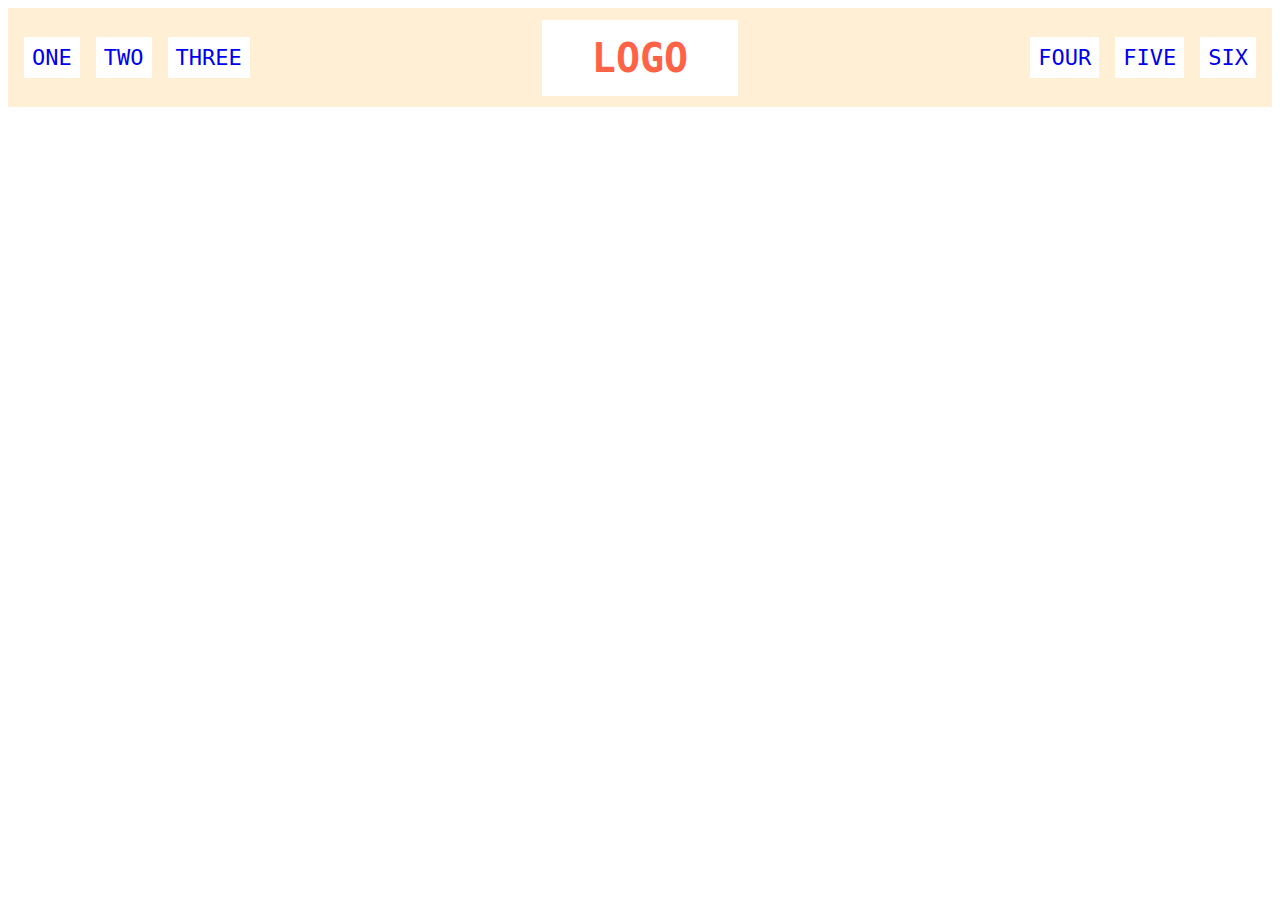
<file: basic_header/index.html>
<!DOCTYPE html>
<html lang="en">
  <head>
    <meta charset="UTF-8">
    <meta http-equiv="X-UA-Compatible" content="IE=edge">
    <meta name="viewport" content="width=device-width, initial-scale=1.0">
    <title>Flex Header</title>
    <link rel="stylesheet" href="style.css">
  </head>
  <body>
    <div class="header">
      <div class="left-links">
        <ul>
          <li><a href="#">ONE</a></li>
          <li><a href="#">TWO</a></li>
          <li><a href="#">THREE</a></li>
        </ul>
      </div>
      <div class="logo">LOGO</div>
      <div class="right-links">
        <ul>
          <li><a href="#">FOUR</a></li>
          <li><a href="#">FIVE</a></li>
          <li><a href="#">SIX</a></li>
        </ul>
      </div>
    </div>
  </body>
</html>
</file>
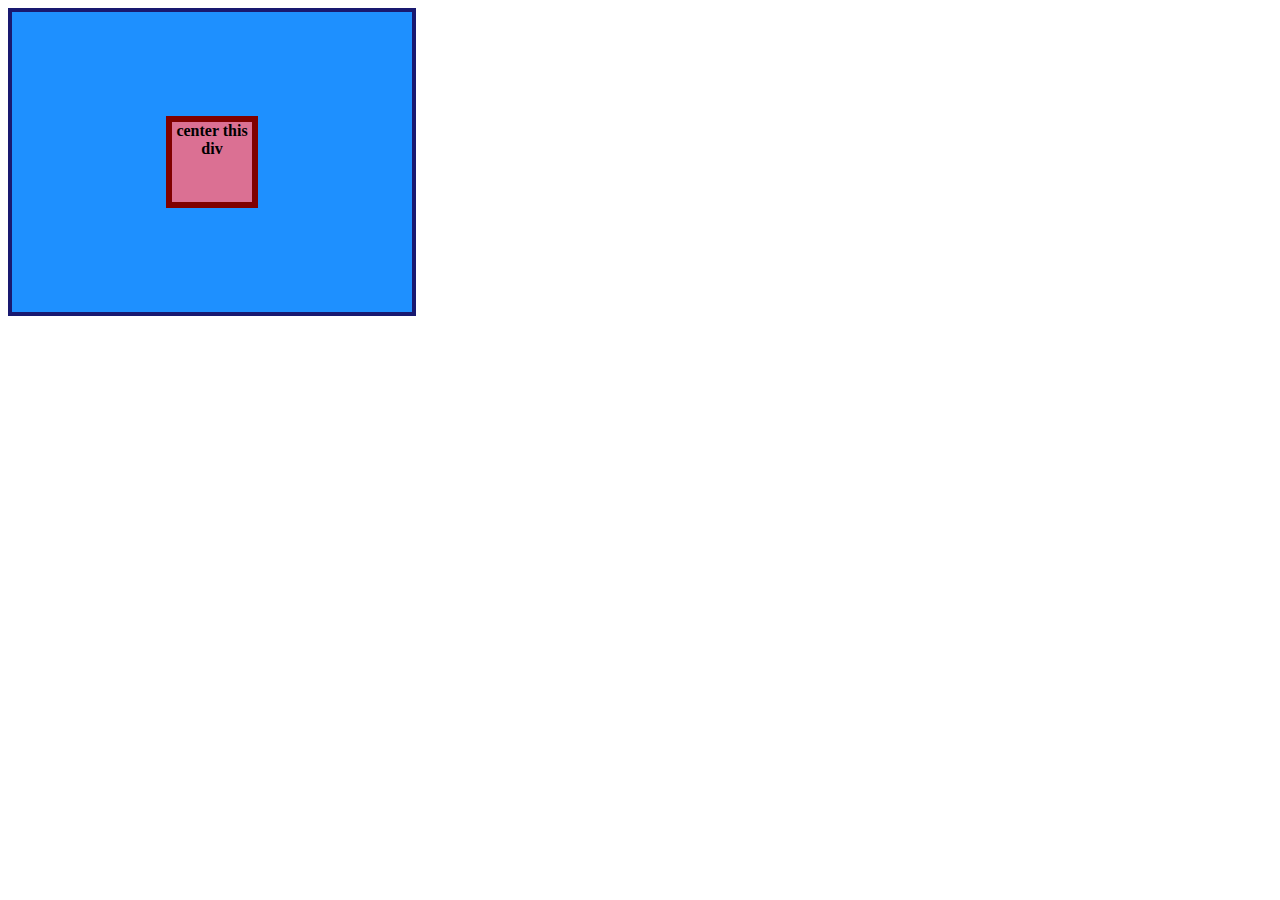
<file: centering_div/index.html>
<!DOCTYPE html>
<html lang="en">
  <head>
    <meta charset="UTF-8">
    <meta http-equiv="X-UA-Compatible" content="IE=edge">
    <meta name="viewport" content="width=device-width, initial-scale=1.0">
    <title>CENTER THIS DIV</title>
    <link rel="stylesheet" href="style.css">
  </head>
  <body>
    <div class="container">
      <div class="box">center this div</div>
    </div>
  </body>
</html>
</file>
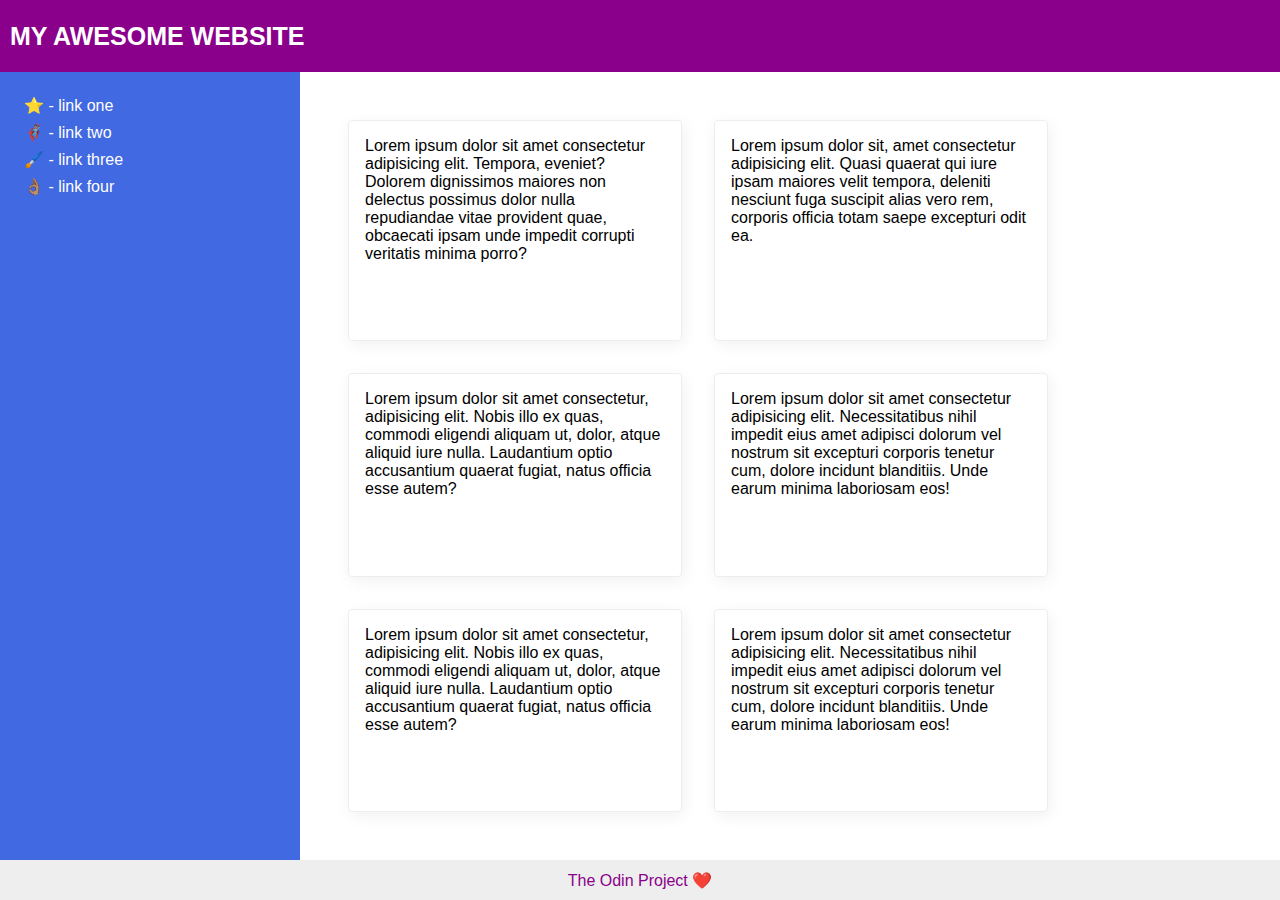
<file: common_layout/index.html>
<!DOCTYPE html>
<html lang="en">
  <head>
    <meta charset="UTF-8">
    <meta http-equiv="X-UA-Compatible" content="IE=edge">
    <meta name="viewport" content="width=device-width, initial-scale=1.0">
    <title>The Holy Grail</title>
    <link rel="stylesheet" href="style.css">
  </head>
  <body>
    <div class="header">
      MY AWESOME WEBSITE
    </div>
    <div class="body">
    <div class="sidebar">
      <ul>
        <li><a href="#">⭐ - link one</a></li>
        <li><a href="#">🦸🏽‍♂️ - link two</a></li>
        <li><a href="#">🖌️ - link three</a></li>
        <li><a href="#">👌🏽 - link four</a></li>
      </ul>
    </div>

    <div class="container">
        <div class="card">Lorem ipsum dolor sit amet consectetur adipisicing elit. Tempora, eveniet? Dolorem dignissimos maiores non delectus possimus dolor nulla repudiandae vitae provident quae, obcaecati ipsam unde impedit corrupti veritatis minima porro?</div>
        <div class="card">Lorem ipsum dolor sit, amet consectetur adipisicing elit. Quasi quaerat qui iure ipsam maiores velit tempora, deleniti nesciunt fuga suscipit alias vero rem, corporis officia totam saepe excepturi odit ea.</div>
        <div class="card">Lorem ipsum dolor sit amet consectetur, adipisicing elit. Nobis illo ex quas, commodi eligendi aliquam ut, dolor, atque aliquid iure nulla. Laudantium optio accusantium quaerat fugiat, natus officia esse autem?</div>
        <div class="card">Lorem ipsum dolor sit amet consectetur adipisicing elit. Necessitatibus nihil impedit eius amet adipisci dolorum vel nostrum sit excepturi corporis tenetur cum, dolore incidunt blanditiis. Unde earum minima laboriosam eos!</div>
        <div class="card">Lorem ipsum dolor sit amet consectetur, adipisicing elit. Nobis illo ex quas, commodi eligendi aliquam ut, dolor, atque aliquid iure nulla. Laudantium optio accusantium quaerat fugiat, natus officia esse autem?</div>
        <div class="card">Lorem ipsum dolor sit amet consectetur adipisicing elit. Necessitatibus nihil impedit eius amet adipisci dolorum vel nostrum sit excepturi corporis tenetur cum, dolore incidunt blanditiis. Unde earum minima laboriosam eos!</div>
    </div>
    </div>
    <div class="footer">
      The Odin Project ❤️
    </div>
  </body>
</html>
</file>
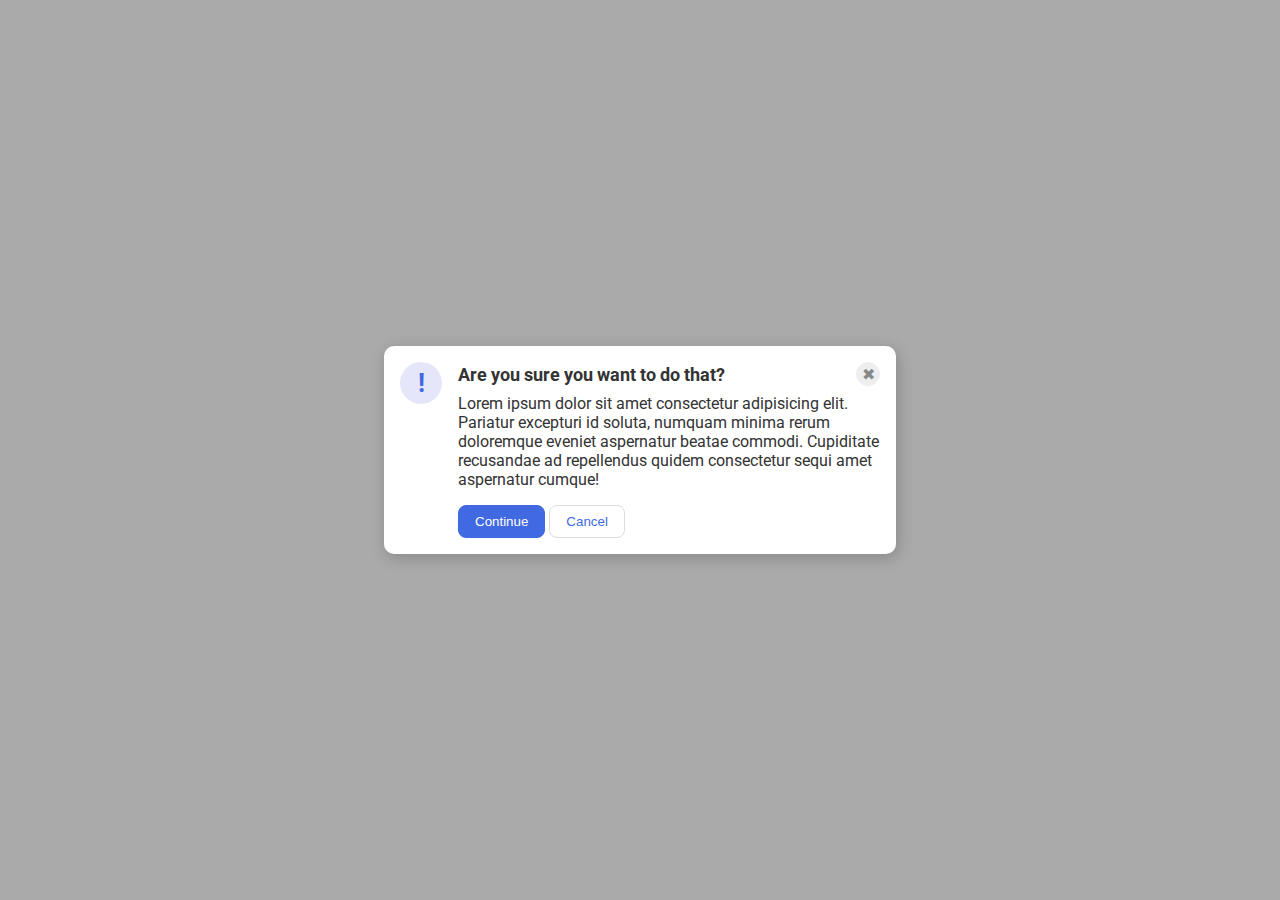
<file: confirm_msg/index.html>
<!DOCTYPE html>
<html lang="en">
  <head>
    <meta charset="UTF-8">
    <meta http-equiv="X-UA-Compatible" content="IE=edge">
    <meta name="viewport" content="width=device-width, initial-scale=1.0">
    <link rel="stylesheet" href="style.css">
    <title>Modal</title>
  </head>
  <body>
    <div class="modal">
      <div class="icon">!</div>
      <div class="container">
        <div class="header">Are you sure you want to do that?
        <button class="close-button">✖</button>
        </div>
        <div class="text">Lorem ipsum dolor sit amet consectetur adipisicing elit. Pariatur excepturi id soluta, numquam minima rerum doloremque eveniet aspernatur beatae commodi. Cupiditate recusandae ad repellendus quidem consectetur sequi amet aspernatur cumque!</div>
        <button class="continue">Continue</button>
        <button class="cancel">Cancel</button>
      </div>
    </div>
  </body>
</html>
</file>
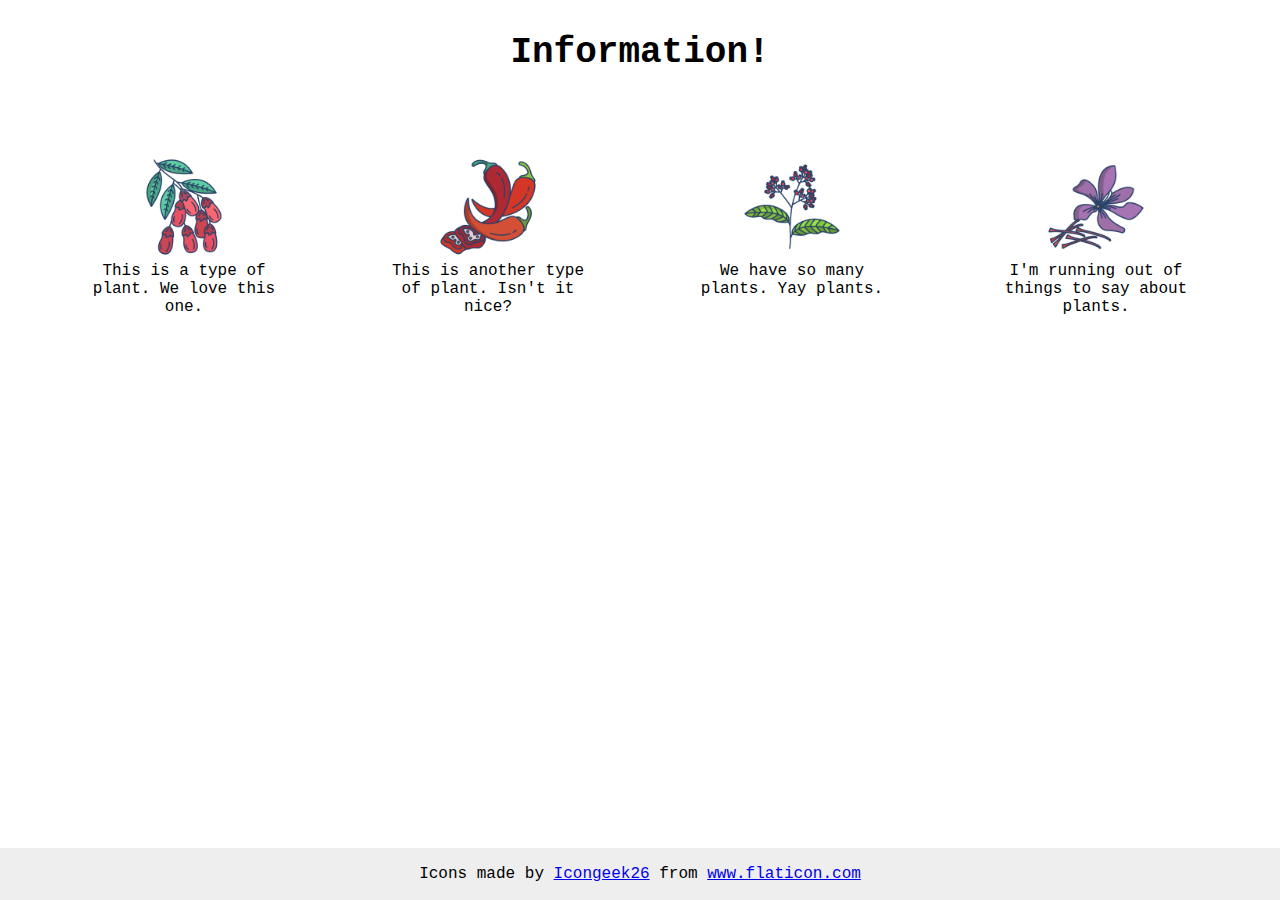
<file: flex-info/index.html>
<!DOCTYPE html>
<html lang="en">
  <head>
    <meta charset="UTF-8">
    <meta http-equiv="X-UA-Compatible" content="IE=edge">
    <meta name="viewport" content="width=device-width, initial-scale=1.0">
    <title>Information</title>
    <link rel="stylesheet" href="style.css">
  </head>
  <body>
    <div class="title">Information!</div>

    <div class="container">
        <div class="textContainer">
            <img src="./images/barberry.png" alt="barberry">
            <div class="text">This is a type of plant. We love this one.</div>
        </div>

        <div class="textContainer">
            <img src="./images/chilli.png" alt="chili">
            <div class="text">This is another type of plant. Isn't it nice?</div>
        </div>

        <div class="textContainer">
            <img src="./images/pepper.png" alt="pepper">
            <div class="text">We have so many plants. Yay plants.</div>
        </div>

        <div class="textContainer">
            <img src="./images/saffron.png" alt="saffron">
            <div class="text">I'm running out of things to say about plants.</div>
        </div>
    </div>

    <!-- disregard this section, it's here to give attribution to the creator of these icons -->
    <div class="footer">
      <div>Icons made by <a href="https://www.flaticon.com/authors/icongeek26" title="Icongeek26">Icongeek26</a> from <a href="https://www.flaticon.com/" title="Flaticon">www.flaticon.com</a></div>
    </div>
  </body>
</html>
</file>
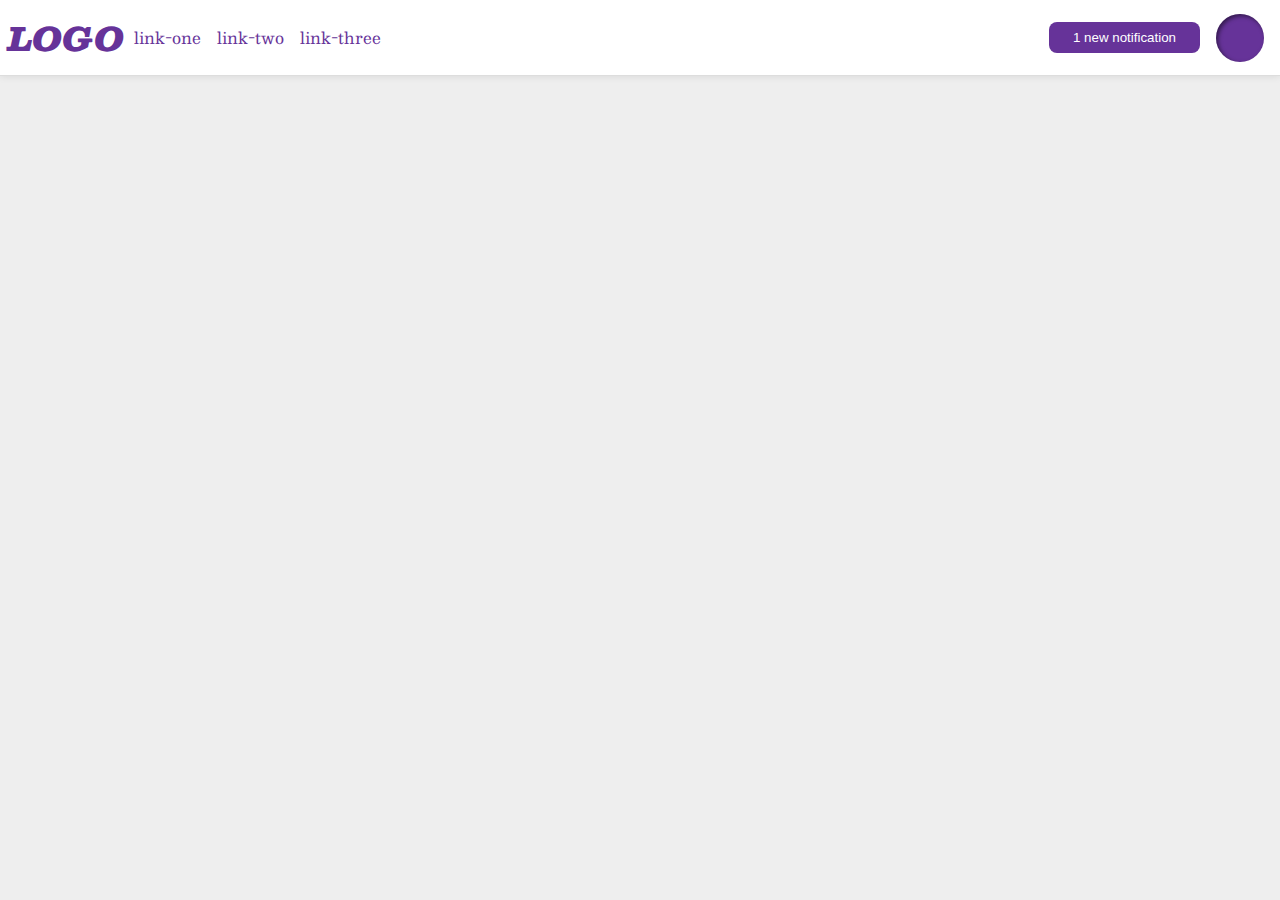
<file: harder_header/index.html>
<!DOCTYPE html>
<html lang="en">
  <head>
    <meta charset="UTF-8">
    <meta http-equiv="X-UA-Compatible" content="IE=edge">
    <meta name="viewport" content="width=device-width, initial-scale=1.0">
    <title>Flex Header 2</title>
    <link rel="stylesheet" href="style.css">
  </head>
  <body>
    <div class="header">
      <div class="left">
        <div class="logo">LOGO</div>
        <ul class="links">
          <li><a href="google.com">link-one</a></li>
          <li><a href="google.com">link-two</a></li>
          <li><a href="google.com">link-three</a></li>
        </ul>
      </div>

      <div class="right">
        <button class="notifications">1 new notification</button>
        <div class="profile-image"></div>
      </div>
    </div>
  </body>
</html>
</file>
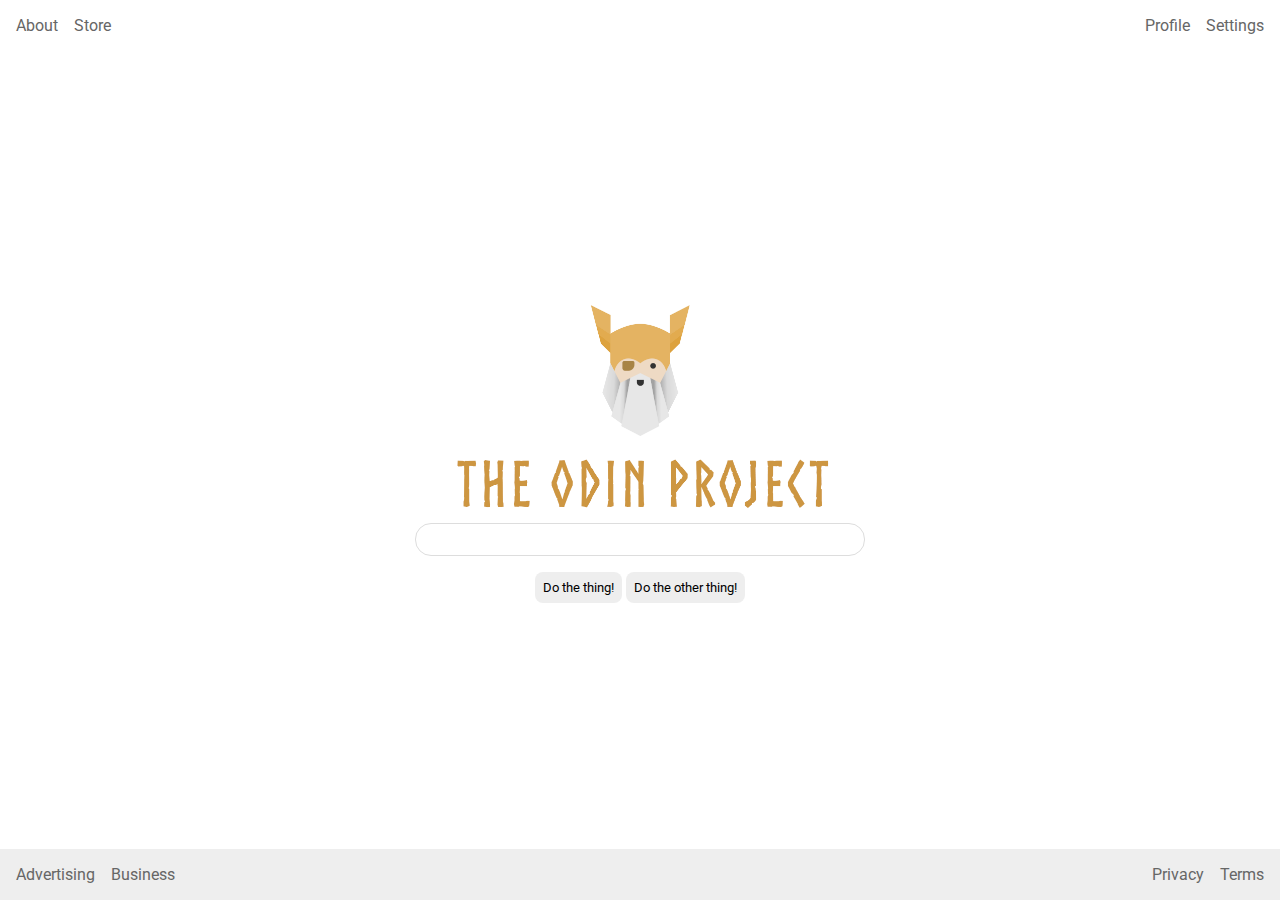
<file: site_layout/index.html>
<!DOCTYPE html>
<html lang="en">
  <head>
    <meta charset="UTF-8">
    <meta http-equiv="X-UA-Compatible" content="IE=edge">
    <meta name="viewport" content="width=device-width, initial-scale=1.0">
    <title>LAYOUT</title>
    <link rel="stylesheet" href="./style.css">
  </head>
  <body>
    <div class="header">
      <ul class="left-links">
        <li><a href="#">About</a></li>
        <li><a href="#">Store</a></li>
      </ul>
      <ul class="right-links">
        <li><a href="#">Profile</a></li>
        <li><a href="#">Settings</a></li>
      </ul>
    </div>
    <div class="content">
      <img src="./logo.png" alt="Project logo. Represents odin with the project name.">
      <div class="input">
        <input type="text">
      </div>
      <div class="buttons">
        <button>Do the thing!</button>
        <button>Do the other thing!</button>
      </div>
    </div>
    <div class="footer">
      <ul class="left-links">
        <li><a href="#">Advertising</a></li>
        <li><a href="#">Business</a></li>
      </ul>
      <ul class="right-links">
        <li><a href="#">Privacy</a></li>
        <li><a href="#">Terms</a></li>
      </ul>
    </div>
  </body>
</html>
</file>
<file: basic_header/style.css>
.header  {
    font-family: monospace;
    background: papayawhip;
    display: flex;
    justify-content: space-between;
    align-items: center;
  }
  
  .logo {
    font-size: 40px;
    font-weight: bold;
    color: tomato;
    background: white;
    padding: 15px 50px;
  }
  
  ul {
    list-style-type: none;
    display: flex;
    padding: 8px 8px;
  }
  
  a {
    font-size: 22px;
    background: white;
    padding: 8px;
    text-decoration: none;
    display: flex;
    margin: 8px;
  }
</file>
<file: centering_div/style.css>
.container {
    background: dodgerblue;
    border: 4px solid midnightblue;
    width: 400px;
    height: 300px;
    display: flex;
    justify-content: center;
    align-items: center;
  }
  
  .box {
    background: palevioletred;
    font-weight: bold;
    text-align: center;
    border: 6px solid maroon;
    width: 80px;
    height: 80px;
  }
</file>
<file: common_layout/style.css>
body {
    font-family: -apple-system, BlinkMacSystemFont, 'Segoe UI', Roboto, Oxygen, Ubuntu, Cantarell, 'Open Sans', 'Helvetica Neue', sans-serif;
    margin: 0;
    min-height: 100vh;
    display: flex;
    flex-direction: column;
  }
  
  .header {
    height: 72px;
    background: darkmagenta;
    color: white;
    display: flex;
    align-items: center;
    font-weight: bolder;
    font-size: 25px;
    padding-left: 10px;
  }
  
  .footer {
    height: 40px;
    background: #eee;
    color: darkmagenta;
    display: flex;
    justify-content: center;
    align-items: center;
  }
  
  .sidebar {
    width: 300px;
    background: royalblue;
    box-sizing: border-box;
    flex-shrink: 0;
    padding: 16px;
  }
  
  .card {
    border: 1px solid #eee;
    box-shadow: 2px 4px 16px rgba(0,0,0,.06);
    border-radius: 4px;
    flex-wrap: wrap;
    padding: 16px;
    margin: 16px;
    width: 300px;
  }

  .container {
    display: flex;
    flex-wrap: wrap;
    padding: 32px;
  }

  .body {
    flex: 1;
    display: flex;
  }

a {
    text-decoration: none;
    color: white;
}

ul {
    list-style-type: none;
    justify-content: center;
    margin: 0;
    padding: 0;
}

li {
    margin: 8px;
}
</file>
<file: confirm_msg/style.css>
@import url('https://fonts.googleapis.com/css2?family=Roboto:wght@400;700&display=swap');

html, body {
  height: 100%;
}

body {
  font-family: Roboto, sans-serif;
  margin: 0;
  background: #aaa;
  color: #333;
  /* I'll give you this one for free lol */
  display: flex;
  align-items: center;
  justify-content: center;
}

.modal {
  background: white;
  width: 480px;
  border-radius: 10px;
  box-shadow: 2px 4px 16px rgba(0,0,0,.2);
  display: flex;
  padding: 16px;
  gap: 16px;
}

.icon {
  color: royalblue;
  font-size: 26px;
  font-weight: 700;
  background: lavender;
  width: 42px;
  height: 42px;
  border-radius: 50%;
  display: flex;
  align-items: center;
  justify-content: center;
  flex-shrink: 0;
}

.header {
  display: flex;
  justify-content: space-between;
  align-items: center;
  font-size: 18px;
  font-weight: 700;
  margin-bottom: 8px;
}

.text {
  margin-bottom: 16px;
}
.close-button {
  background: #eee;
  border-radius: 50%;
  color: #888;
  font-weight: 400;
  font-size: 16px;
  height: 24px;
  width: 24px;
  display: flex;
  align-items: center;
  justify-content: center;
  border: 1px solid #eee;
  padding: 0;
}

button {
  cursor: pointer;
  padding: 8px 16px;
  border-radius: 8px;
}

button.continue {
  background: royalblue;
  border: 1px solid royalblue;
  color: white;
}

button.cancel {
  background: white;
  border: 1px solid #ddd;
  color: royalblue;
}
</file>
<file: flex-info/style.css>
body {
    font-family: 'Courier New', Courier, monospace;
    text-align: center;
  }
  
  img {
    width: 100px;
    height: 100px;
  }
  
  .title {
    font-size: 36px;
    font-weight: 900;
    display: flex;
    justify-content: center;
    margin: 32px;
  }

  .container {
    display: flex;
    justify-content: center;
  }

  .textContainer {
    margin: 52px;
    width: 200px;
  }
  
  /* do not edit this footer */
  .footer {
    position: fixed;
    bottom: 0;
    left: 0;
    right: 0;
    height: 52px;
    display: flex;
    align-items: center;
    justify-content: center;
    background: #eee;
  }
</file>
<file: harder_header/style.css>
/* this is some magical font-importing.  
you'll learn about it later. */
@import url('https://fonts.googleapis.com/css2?family=Besley:ital,wght@0,400;1,900&display=swap');

body {
  margin: 0;
  background: #eee;
  font-family: Besley, serif;
}

.header {
  background: white;
  border-bottom: 1px solid #ddd;
  box-shadow: 0 0 8px rgba(0,0,0,.1);
  display: flex;
  justify-content: space-between;
  padding: 8px;
}

.left, .right {
  display: flex;
  align-items: center;
}

.right {
  margin-right: 8px;
}

.profile-image {
  background: rebeccapurple;
  box-shadow: inset 2px 2px 4px rgba(0,0,0,.5);
  border-radius: 50%;
  width: 48px;
  height: 48px;
}

.logo {
  color: rebeccapurple;
  font-size: 32px;
  font-weight: 900;
  font-style: italic;
}

button {
  border: none;
  border-radius: 8px;
  background: rebeccapurple;
  color: white;
  padding: 8px 24px;
  margin-right: 16px;
}

a {
  /* this removes the line under our links */
  text-decoration: none;
  color: rebeccapurple;
}

ul {
  list-style-type: none;
  display: flex;
  margin-left: -30px;
}

li {
  margin-right: 16px;
}
</file>
<file: site_layout/style.css>
@import url('https://fonts.googleapis.com/css2?family=Roboto:wght@400;700&display=swap');

body {
  height: 100vh;
  margin: 0;
  overflow: hidden;
  font-family: Roboto, sans-serif;
  display: flex;
  flex-direction: column;
}

img {
  width: 600px;
}

button {
  font-family: Roboto, sans-serif;
  border: none;
  border-radius: 8px;
  background: #eee;
  padding: 8px;
}

input {
  border: 1px solid #ddd;
  border-radius: 16px;
  padding: 8px 24px;
  width: 400px;
  margin-bottom: 16px;
}

li {
    list-style-type: none;
}

a {
    text-decoration: none;
    color: #666; /*Changed after looking solution */
}

.content {
    display: flex;
    flex-direction: column;
    flex: 1;
    justify-content: center;
    align-items: center;
}

ul {
    display: flex;
    gap: 16px; /*Changed after looking solution */
    margin: 0px;
    padding: 0px;
}

.header, .footer {
    display: flex;
    justify-content: space-between;
    padding: 16px; /*Changed after looking solution */
}

.footer {
    background-color: #eee; /*Changed after looking solution */
}
</file>
